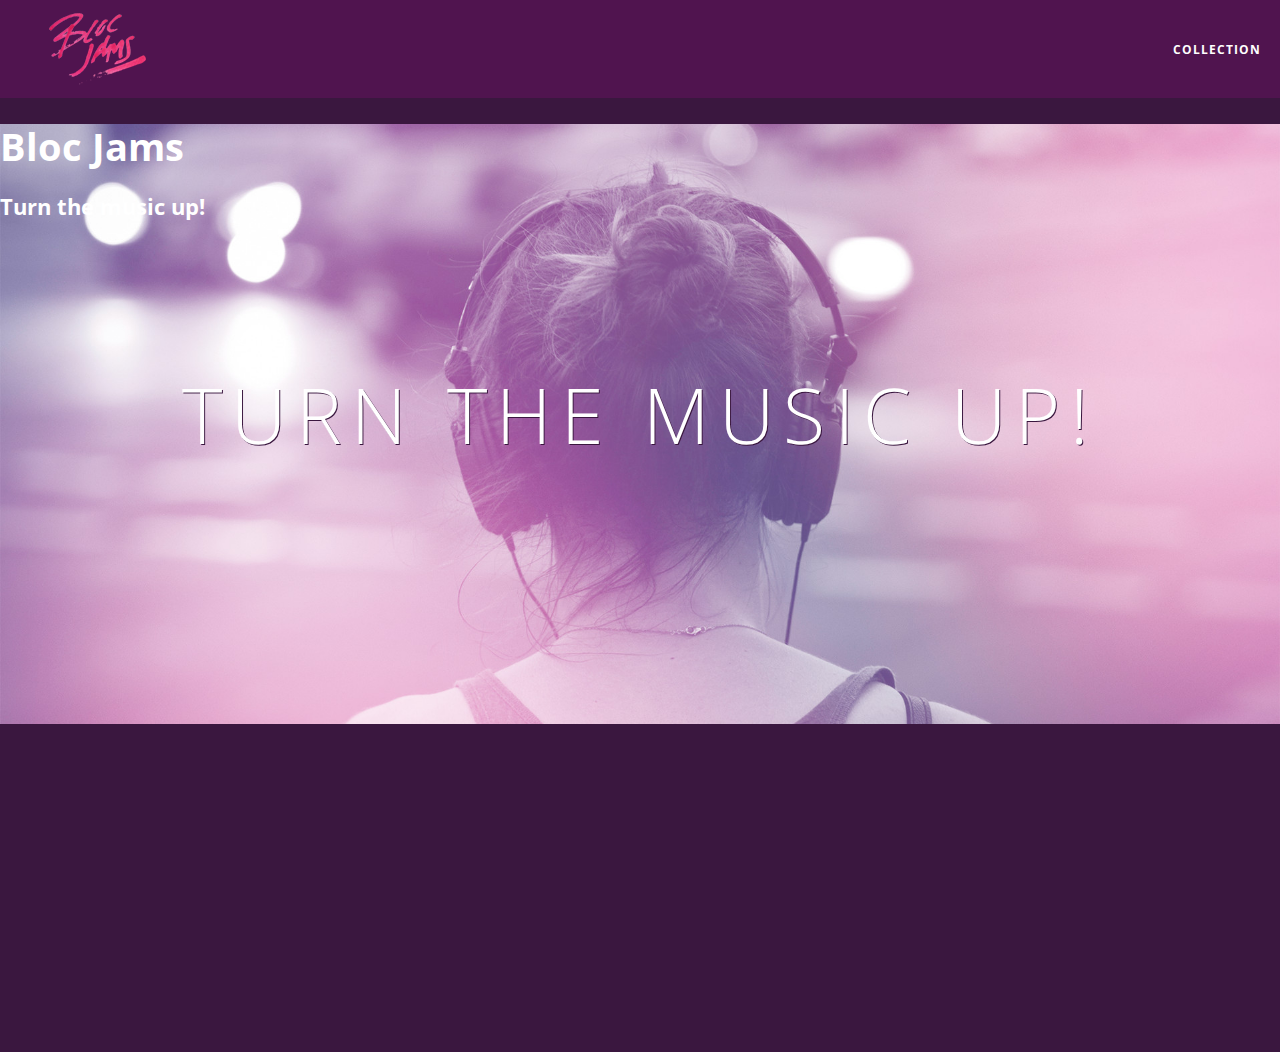
<file: index.html>
<!DOCTYPE html>
<html>
    <head>
        <title>Bloc Jams</title>
        <meta name="viewport" content="width=device-width, initial-scale=1">
        <link rel="stylesheet" type="text/css" href="styles/normalize.css">
        <link rel="stylesheet" type="text/css" href="http://fonts.googleapis.com/css?family=Open+Sans:400,800,600,700,300">
        <link rel="stylesheet" type="text/css" href="http://code.ionicframework.com/ionicons/2.0.1/css/ionicons.min.css">
        <link rel="stylesheet" type="text/css" href="styles/main.css">
        <link rel="stylesheet" type="text/css" href="styles/landing.css">
    </head>

    <body class="landing">
        <nav>
            <nav class="navbar">
                <a href="index.html" class="logo">
                    <img src="assets/images/bloc_jams_logo.png" alt="bloc jams logo">
                </a>
                <div class="links-container">
                    <a href="collection.html" class="navbar-link">collection</a>
                </div>
            </nav>

        </nav>

        <div><!-- navigation bar -->
        </div>
        <div><!-- hero content -->
            <section class="hero-content">

                <h1>Bloc Jams</h1>
                <h3>Turn the music up!</h3>
                <h1 class="hero-title">Turn the music up!</h1>

            </section>
        </div>

        <section class="selling-points container clearfix"> <!-- selling points -->




            <div class="point column third">
                <span class="ion-music-note"></span>
                <h5 class="point-title">Choose your music</h5>
                <p class="point-description">The world is full of music; why should you have to listen to music that someone else chose?</p> 
            </div>



            <div class="point column third">
                <span class="ion-radio-waves"></span>
                <h5 class="point-title">Unlimited, streaming, ad-free</h5>
                <p class="point-description">No arbitrary limits. No distractions.</p>
            </div>    



            <div class="point column third">
                <span class="ion-iphone"></span>
                <h5 class="point-title">Mobile enabled</h5>
                <p class="point-description">Listen to your music on the go. This streaming service is available on all mobile platforms.</p>
            </div>


        </section>

        <script src="https://code.jquery.com/jquery-2.1.3.min.js"></script> 
        <script src="scripts/landing.js"></script>



    </body>
</html>
</file>
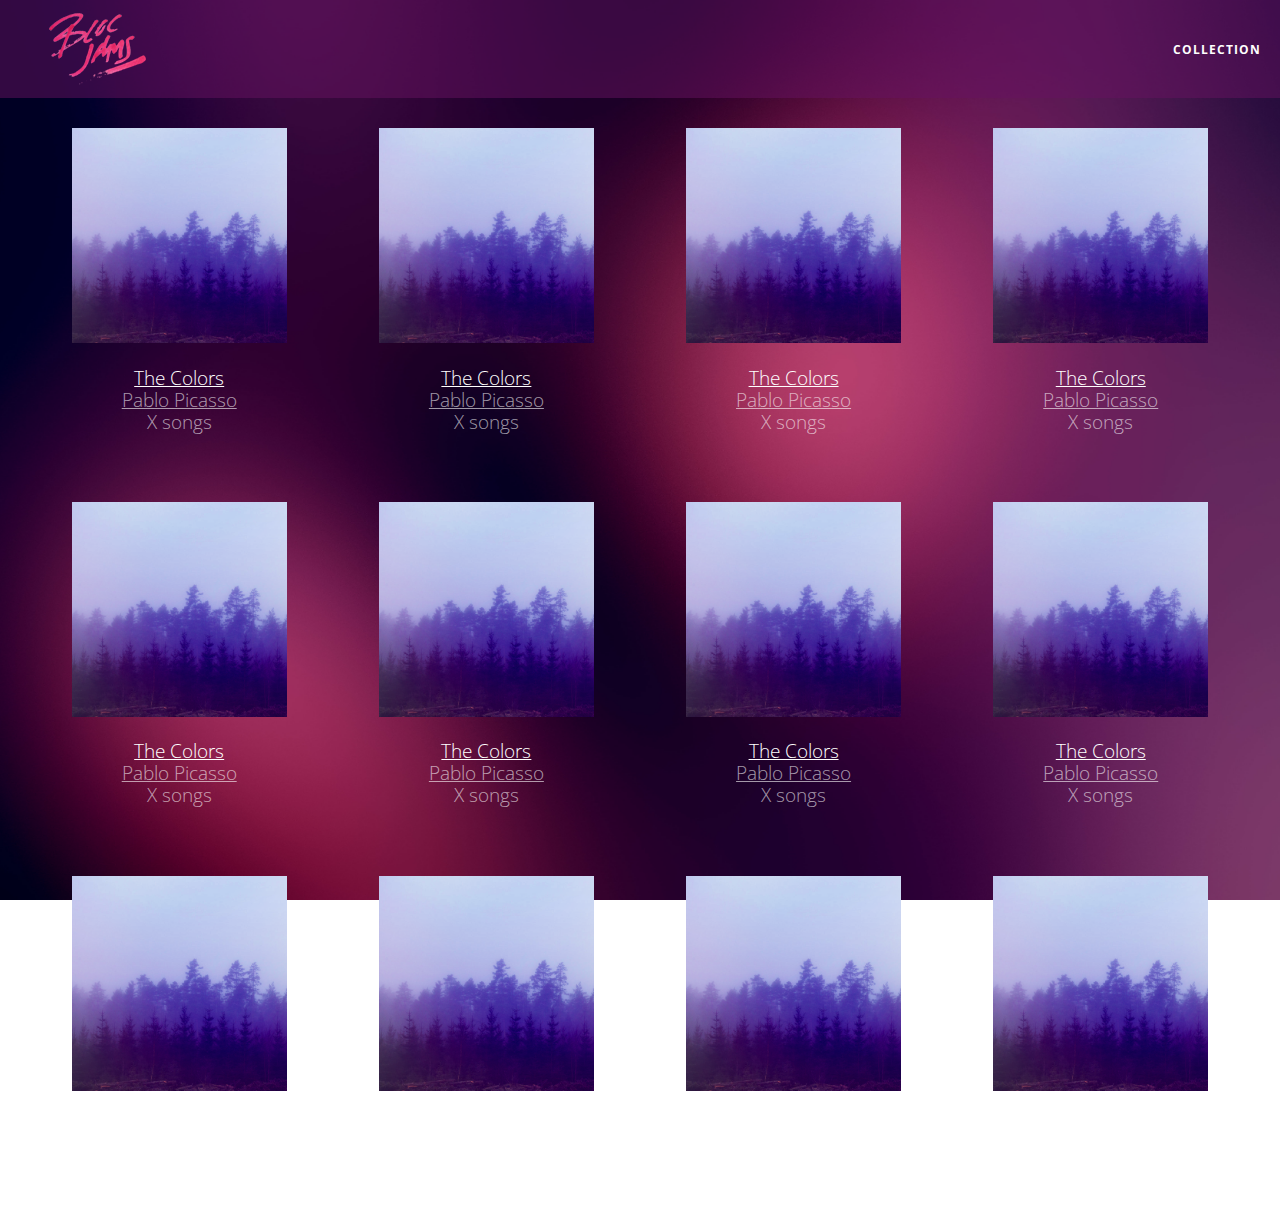
<file: collection.html>
<!DOCTYPE html>
<html>
    <head>
        <title>Bloc Jams</title>
        <meta name="viewport" content="width=device-width, initial-scale=1">
        <link rel="stylesheet" type="text/css" href="http://fonts.googleapis.com/css?family=Open+Sans:400,800,600,700,300">
        <link rel="stylesheet" type="text/css" href="http://code.ionicframework.com/ionicons/2.0.1/css/ionicons.min.css">
        <link rel="stylesheet" type="text/css" href="styles/normalize.css">
        <link rel="stylesheet" type="text/css" href="styles/main.css">
        <link rel="stylesheet" type="text/css" href="styles/collection.css">
    </head>
    <body class="collection">
        <nav class="navbar"> <!-- nav bar -->
            <a href="index.html" class="logo">
                <img src="assets/images/bloc_jams_logo.png" alt="bloc jams logo">
            </a>
            <div class="links-container">
                <a href="collection.html" class="navbar-link">collection</a>
            </div>
        </nav>

        <section class="album-covers container clearfix">

        </section>

        <script src="https://code.jquery.com/jquery-2.1.3.min.js"></script>
        <script src="scripts/collection.js"></script>

    </body>
</html>
</file>
<file: styles/main.css>
*, *::before, *::after {
     -moz-box-sizing: border-box;
     -webkit-box-sizing: border-box;
     box-sizing: border-box;
 }

html {
     height: 100%; /* makes sure our HTML takes up 100% of the browser window */
     font-size: 100%;
 }
 
 body {
     font-family: 'Open Sans'; /* sets our font to the "Open Sans" typeface */
     color: white;             /* sets the text color to white */
     min-height: 100%;         /* says the height of the body must be, at minimum, 100% of the window */
 }


 
 .navbar {
     position: relative;
     padding: 0.5rem;
     background-color: rgba(101,18,95,0.5);
     z-index: 1;
 }
 
 .navbar .logo {
     position: relative; /* positioning will be explained in a resource */
     left: 2rem;
     cursor: pointer;  /* produces the finger-pointer icon when you hover over the logo */
 }
 
 .navbar .links-container {
     display: table;
     position: absolute;
     top: 0;
     right: 0;
     height: 100px;
     color: white;
     text-decoration: none;
 }
 
 .links-container .navbar-link {
     display: table-cell;
     position: relative;
     height: 100%;
     padding-left: 1rem;
     padding-right: 1rem;
     /* #4 */
     vertical-align: middle;
     color: white;
     font-size: 0.625rem;
     letter-spacing: 0.05rem;
     font-weight: 700;
     text-transform: uppercase;
     /* #3 */
     text-decoration: none;
     cursor: pointer;
 }
 
   /* #5 */
 .links-container .navbar-link:hover {
     color: rgb(233,50,117);
 }

.links-container .navbar-link:active {
    color: rgb(233,50,117);
    background-color: white;
}

.container {
     margin: 0 auto;
     max-width: 64rem;
 }

.container.narrow {
     max-width: 56rem;
 }
 
 /* Medium and small screens (640px) */
 @media (min-width: 640px) {
   html { font-size: 112%; }
      .column {
         float: left;
         padding-left: 1rem;
         padding-right: 1rem;
     }
      .column.full { width: 100%; }
     .column.two-thirds { width: 66.7%; }
     .column.half { width: 50%; }
     .column.third { width: 33.3%; }
     .column.fourth { width: 25%; }
     .column.flow-opposite { float: right; }  
 }
 
 /* Large screens (1024px) */
 @media (min-width: 1024px) {
   html { font-size: 120%; }
 }


.clearfix::before,
.clearfix::after {
   content: " ";
   display: table;
}

.clearfix::after {
   clear: both;
}
</file>
<file: styles/landing.css>
body.landing {
     background-color: rgb(58,23,63);
 }
 
 .hero-content {
     position: relative;
     min-height: 600px;
     background-image: url(../assets/images/bloc_jams_bg.jpg);
     background-repeat: no-repeat;
     background-position: center center;
     background-size: cover;
 }
 
 .hero-content .hero-title {
     position: absolute;
     top: 40%;
     -webkit-transform: translateY(-50%);
     -moz-transform: translateY(-50%);
     transform: translateY(-50%);
     width: 100%;
     text-align: center;
     font-size: 4rem;
     font-weight: 300;
     text-transform: uppercase;
     letter-spacing: 0.5rem;
     text-shadow: 1px 1px 0px rgb(58,23,63);
 }
 
 .selling-points {
     position: relative;
     
     
    
 }
 
 .point {
     
     position: relative;
     
     padding: 2rem;
     text-align: center;
     
     opacity: 0;
     -webkit-transform: scaleX(0.9) translateY(3rem);
     -moz-transform: scaleX(0.9) translateY(3rem);
     transform: scaleX(0.9) translateY(3rem);
     -webkit-transition: all 0.25s ease-in-out;
     -moz-transition: all 0.25s ease-in-out;
     transition: all 0.25s ease-in-out;
     -webkit-transition-delay: 0.2s;
     -moz-transition-delay: 0.2s;
     transition-delay: 0.2s;
 }
 
 .point .point-title {
     font-size: 1.25rem;
 }
 
 .ion-music-note,
 .ion-radio-waves,
 .ion-iphone {
     color: rgb(233,50,117);
     font-size: 5rem;
 }
</file>
<file: styles/collection.css>
body.collection {
     background-image: url(../assets/images/blurred_backgrounds/blur_bg_2.jpg);
     background-repeat: no-repeat;
     background-attachment: fixed;
     background-position: center center;
     background-size: cover;
 }
 
 .album-covers {
     position: relative;
 }
 
 .collection-album-container {
     position: relative;
     margin-top: 30px;
     margin-bottom: 20px;
     text-align: center;
 }
 
 .collection-album-container .caption {
     margin-top: 10px;
 }
 
 .collection-album-container .caption p {
     font-size: 1rem;
     font-weight: 300;
     color: rgba(255, 255, 255, 0.6);
 }
 
 .collection-album-container .caption p a {
     color: rgba(255, 255, 255, 0.6);
 }
 
 .collection-album-container .caption p a.album-name {
     color: white;
 }
 
 .collection-album-container img {
     width: 80%;
 }
</file>
